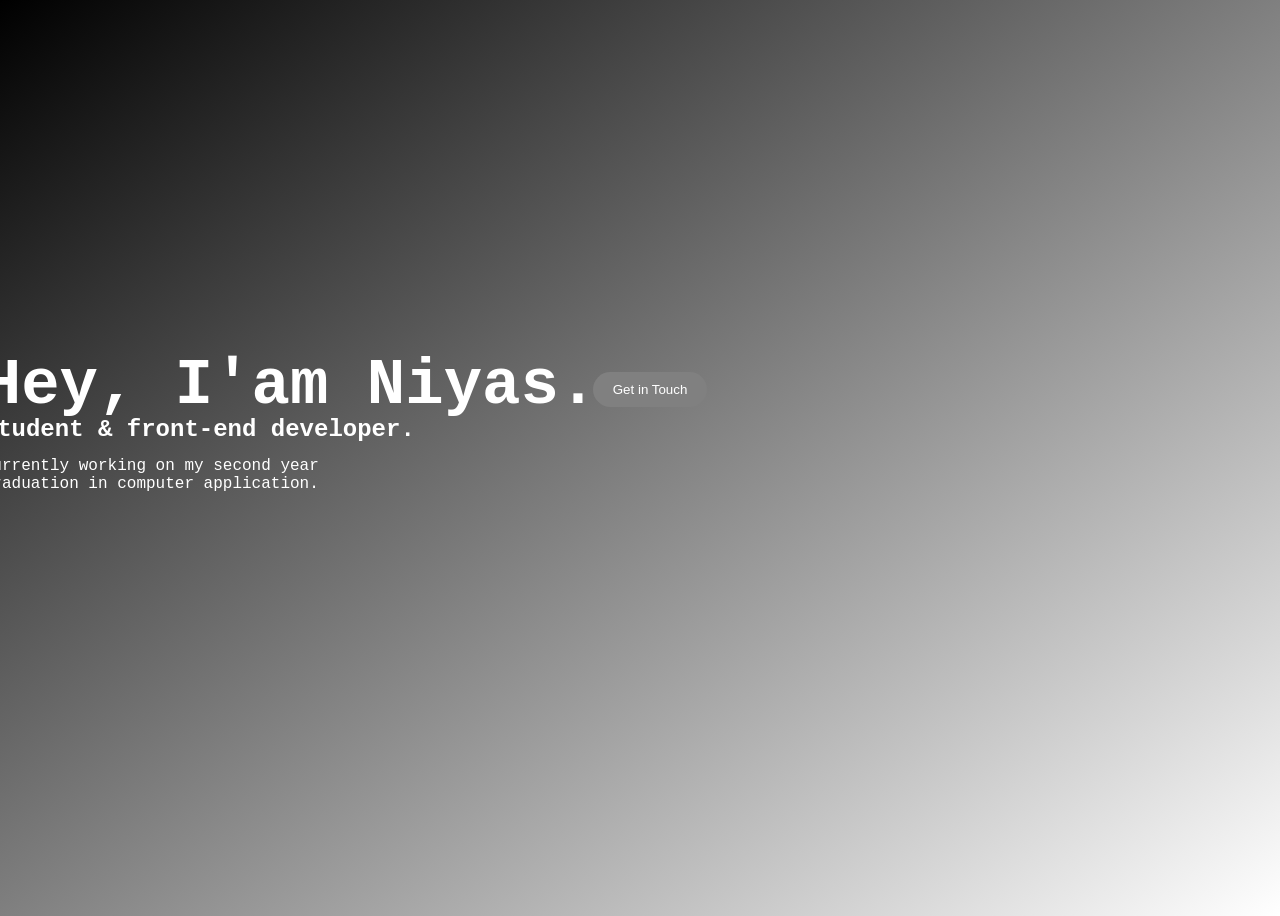
<file: index.html>
<!DOCTYPE html>
<html>
  <head>
  <title>
  Niyas Ali portfolio
  </title>
  <link rel="stylesheet" type="text/css" href="style.css">
    <style>
      body {
        background-image: linear-gradient(to bottom right, #000, #fff);
        font-family: "Courier New", monospace;
        color: #fff;
        height: 100vh;
        display: flex;
        align-items: center;
        justify-content: center;
      }
      h1 {
        font-size: 4rem;
        margin-bottom: 0;
      }
    
    </style>
  </head>
  <body>
    <div>
      <div class="name"><h1>Hey, I'am Niyas.</h1></div>
	  <a href="getintouch.html">
	  <button class="get-in-touch">Get in Touch</button>
</a>
	  <br>
	 
      <div class="firstpara"><h2>Student & front-end developer.<h2></div><br>
	  <div class="leftpara"><p>Currently working on my second year<br> graduation in
	  computer application.<p>
    </div>
  </body>
</html>
</file>
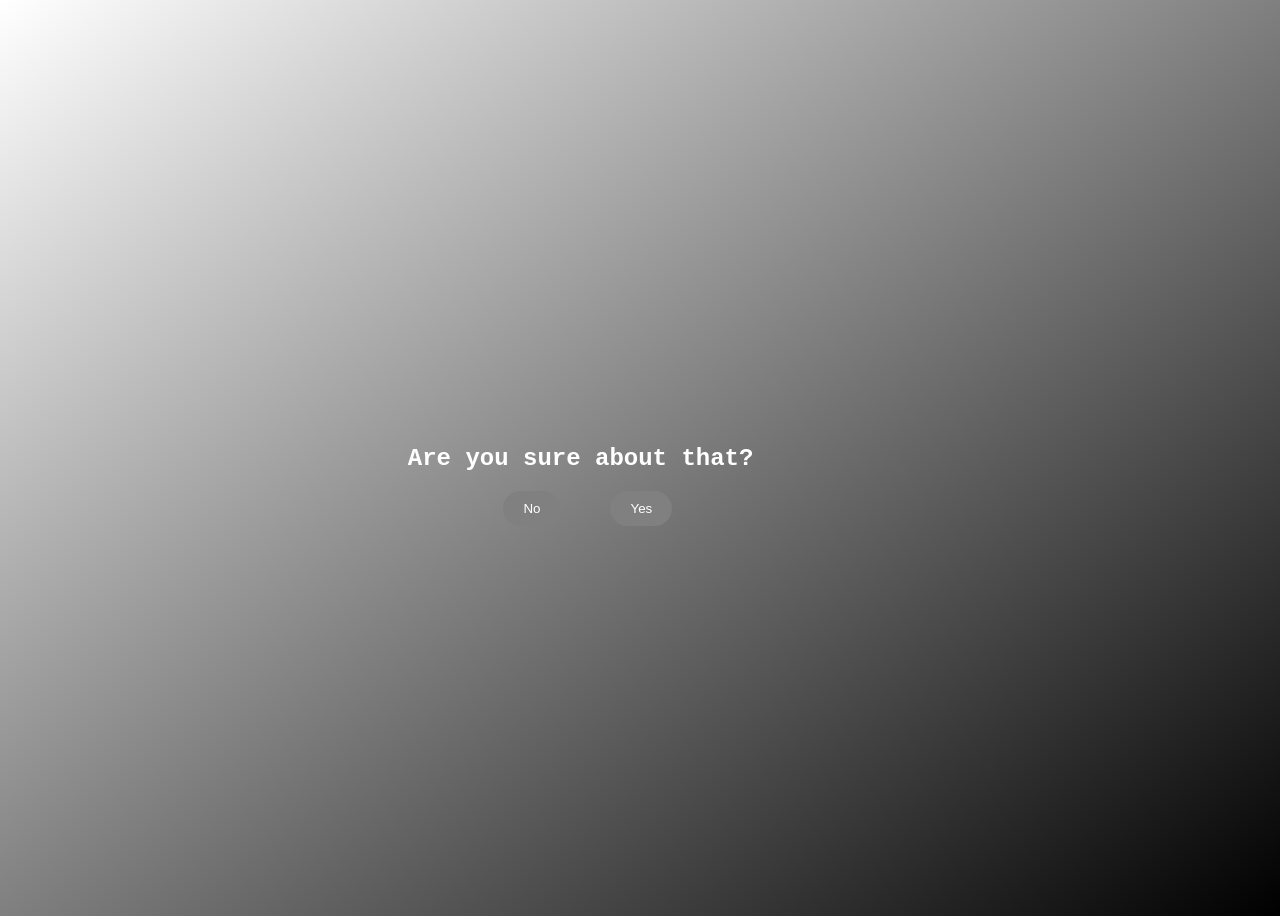
<file: getintouch.html>
<!DOCTYPE html>
<html>
  <head>
   <title>
  Niyas Ali portfolio
  </title>
  <link rel="stylesheet" type="text/css" href="style.css">
    <style>
      body {
        background-image: linear-gradient(to bottom right, #fff, #000);
        font-family: "Courier New", monospace;
        color: #fff;
        height: 100vh;
        display: flex;
        align-items: center;
        justify-content: center;
      }
	  </style>
	  </head>
	  <body>
	  <h2> Are you sure about that? </h2>
	  <a href="index.html">
	  <button class="no">No</button>
</a>

 <a href="mailto:mkniyasali@gmail.com">
	  <button class="yes">Yes</button>
</a>
	  </body>
	  </html>
</file>
<file: style.css>
.name{
	position: relative;
	bottom: 0px;
	left: -350px;
}
.firstpara{
		position: relative;
	bottom: 60px;
	left: -350px;
}
.get-in-touch {
	position: relative;
	left: 260px;
	bottom: 50px;
  background-color: grey;
  color: white;
  padding: 10px 20px;
  border-radius: 20px;
  border: none;
  cursor: pointer;
}
.leftpara{
	position: relative;
	bottom: 100px;
	left: -350px;
	font-size: -50px;	
}
.no{
		position: relative;
	left: -250px;
	bottom: -50px;
  background-color: grey;
  color: white;
  padding: 10px 20px;
  border-radius: 20px;
  border: none;
  cursor: pointer;
}
.yes{
		position: relative;
	left: -200px;
	bottom: -50px;
  background-color: grey;
  color: white;
  padding: 10px 20px;
  border-radius: 20px;
  border: none;
  cursor: pointer;
}
</file>
